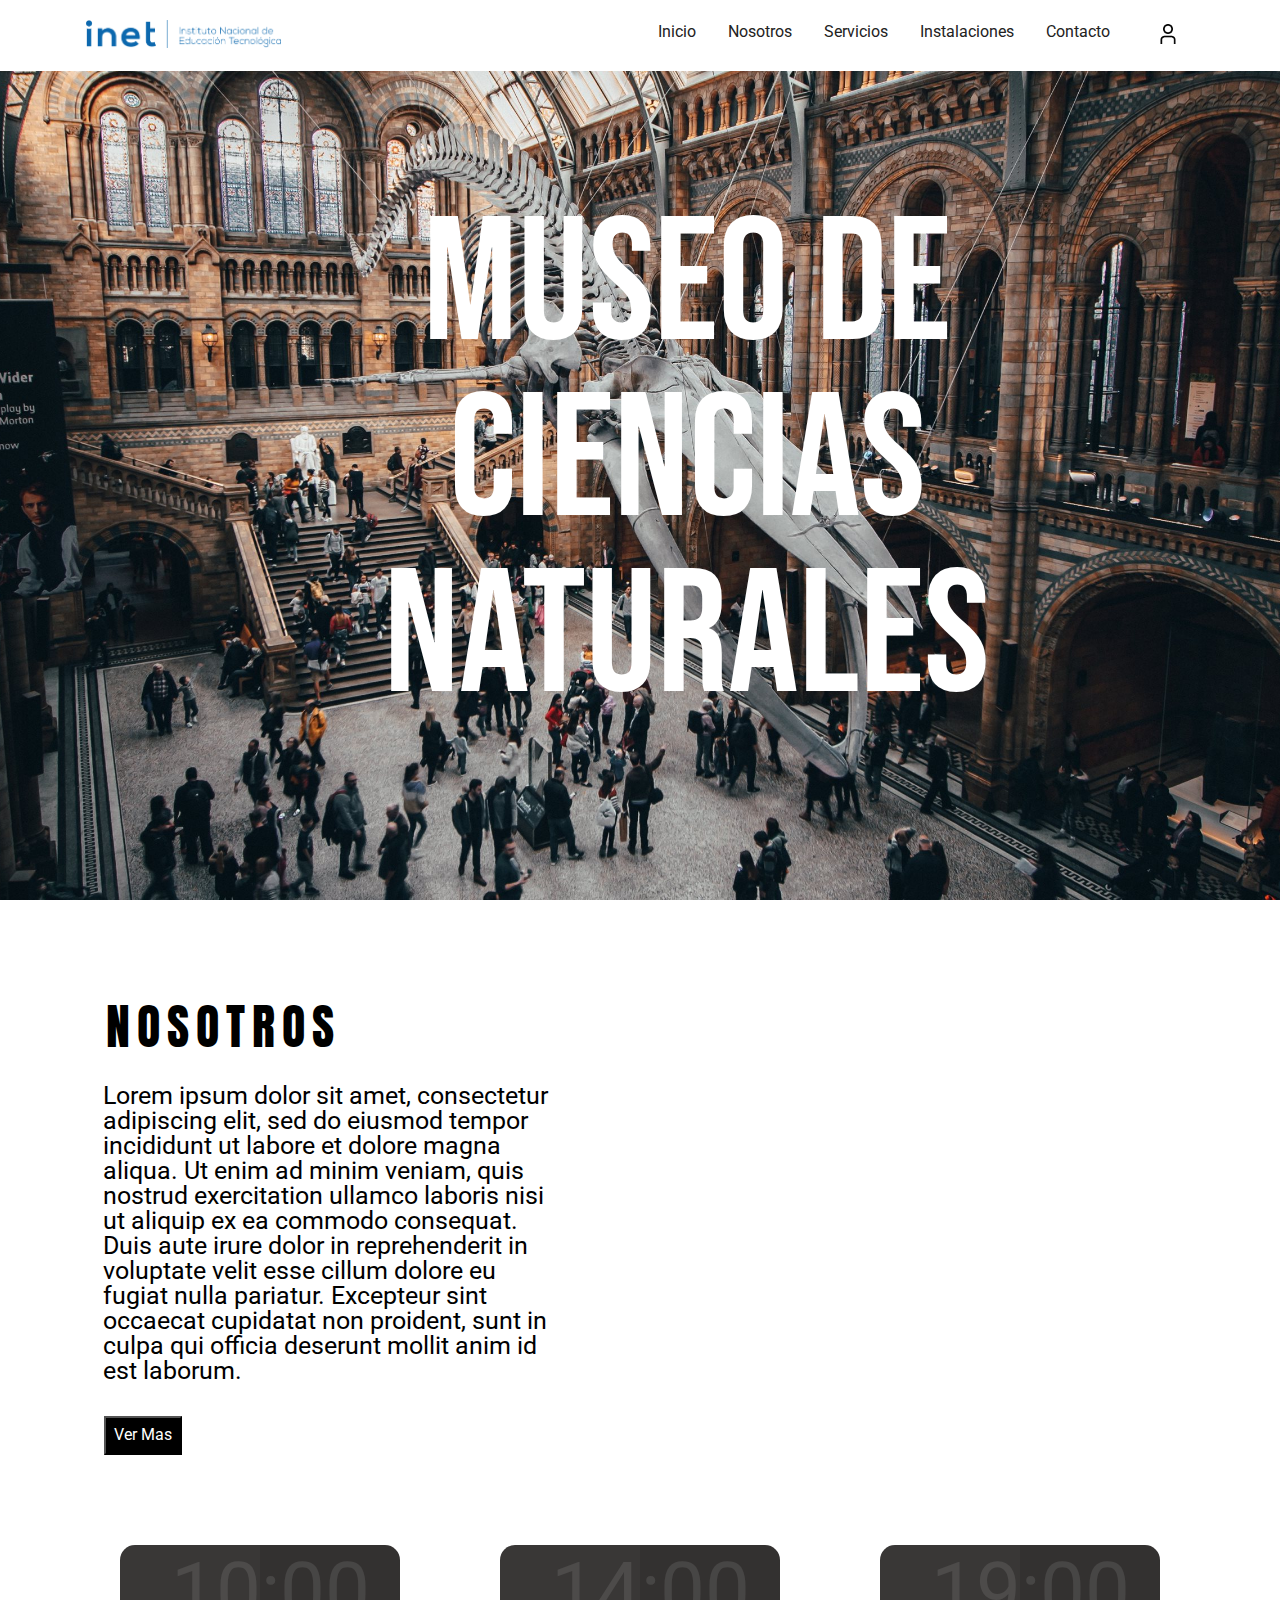
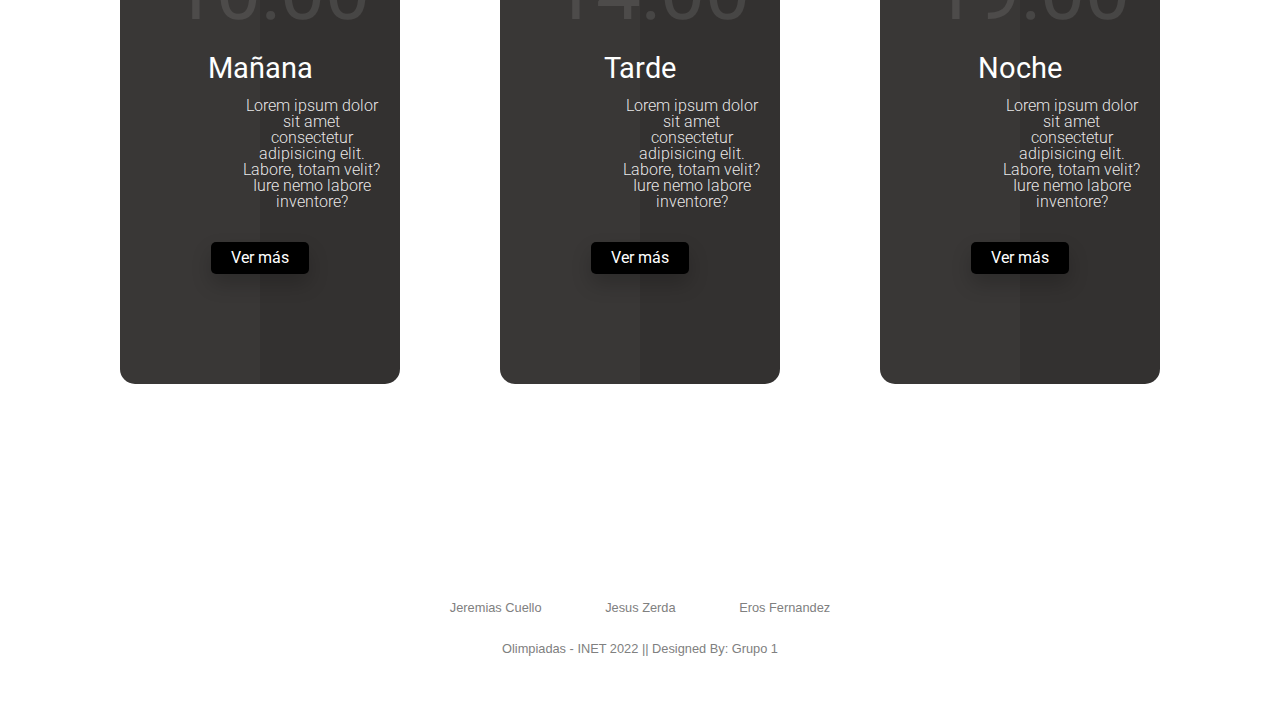
<file: index.html>
<!DOCTYPE html>
<html lang="en"><head><meta http-equiv="Content-Type" content="text/html; charset=UTF-8">
    
    <title>Olimpiada - INET</title>
    <meta name="viewport" content="width=device-width, initial-scale=1">
    <link rel="stylesheet" href="reset.css">
    <link rel="stylesheet" href="estilo.css">
    <link rel="stylesheet" href="header.css">
    <link rel="stylesheet" href="Normalize.css">
 </head>
  <body>

<!-- Encabezado -->

    <!-- Header Start -->
    <header id="inicio" class="site-header">
      <div class="wrapper site-header__wrapper">
        <a href="#" class="brand"><img class="logo" src="logo.png"></a>
        <nav class="nav">
          <a href="#" class="nav__toggle" aria-expanded="false" type="button"><img src="menu.png" height="25px" width="25px"></a>
          <ul class="nav__wrapper">
            <li class="nav__item"><a href="#inicio">Inicio</a></li>
            <li class="nav__item"><a href="#nosotros">Nosotros</a></li>
            <li class="nav__item"><a href="#servicios">Servicios</a></li>
            <li class="nav__item"><a href="#">Instalaciones</a></li>
            <li class="nav__item"><a href="#contacto">Contacto</a></li>
            <li class="nav__item"><a href="login.html"><img class="usuario-icon" src="usuario.png"></a></li>
          </ul>
        </nav>
      </div>
    </header><!-- Header Finish -->
    <style type="text/css">
 html{
  scroll-behavior: smooth;
  transition-delay: 1s;
 } 

 .usuario-icon {
  width: 20px;
  margin-left: 1rem;
 }

    </style>

<!-- Termina Encabezado -->

<!-- Titulo -->
    <section class="sections"><!-- Title Start -->
     <div class="principal">
      <div class="barra">

    <header class="titulo2">
     <center><div class="titulo"><h2>Museo de ciencias naturales</h2></div></center>
    </header>

      </div>
     </div>
    </section><!-- Title Finish -->

<!-- Termina Titulo -->

<!-- Nosotros -->

    <section id="nosotros" ><!-- Datos Start -->
     <div>

    <table><!-- Table Start -->
     <tr>
      <td>

    <div class="contenido"><!-- text Start -->
     <h1 class="sobre">NOSOTROS</h1>
      <p>Lorem ipsum dolor sit amet, consectetur adipiscing elit, sed do eiusmod tempor incididunt ut labore et dolore magna aliqua. Ut enim ad minim veniam, quis nostrud exercitation ullamco laboris nisi ut aliquip ex ea commodo consequat. Duis aute irure dolor in reprehenderit in voluptate velit esse cillum dolore eu fugiat nulla pariatur. Excepteur sint occaecat cupidatat non proident, sunt in culpa qui officia deserunt mollit anim id est laborum.</p><br>
      <button class="ver-mas">Ver Mas</button> 
    </div><!-- Text finish -->

      </td>
      <td>
      
      <div class="imagen"></div><!-- image -->

      </td>
     </tr>
    </table><!-- Table Finish -->

     </div>

    </section><!-- Datos Finish -->

<!-- Termina Nosotros -->

    <section id="servicios" class="hola"><!-- Datos Start -->
     <div>
<div class="container">
  <div class="card">
    <div class="box">
      <div class="content">
        <h2>10:00</h2>
        <h3>Mañana</h3>
        <p>Lorem ipsum dolor sit amet consectetur adipisicing elit. Labore, totam velit? Iure nemo labore inventore?</p>
        <a href="#">Ver más</a>
      </div>
    </div>
  </div>

  <div class="card">
    <div class="box">
      <div class="content">
        <h2>14:00</h2>
        <h3>Tarde</h3>
        <p>Lorem ipsum dolor sit amet consectetur adipisicing elit. Labore, totam velit? Iure nemo labore inventore?</p>
        <a href="#">Ver más</a>
      </div>
    </div>
  </div>

  <div class="card">
    <div class="box">
      <div class="content">
        <h2>19:00</h2>
        <h3>Noche</h3>
        <p>Lorem ipsum dolor sit amet consectetur adipisicing elit. Labore, totam velit? Iure nemo labore inventore?</p>
        <a href="#">Ver más</a>
      </div>
    </div>
  </div>
</div>
     </div>

    </section><!-- Datos Finish -->
 
<style type="text/css">
  .hola {
  background-image: url(fondito.jpg);
 background-repeat: no-repeat;
 background-attachment: fixed;
 background-position: center center;
 background-size: cover;
  }
@import url("https://fonts.googleapis.com/css2?family=Poppins:wght@300;400;500;700;800&display=swap");


 .container {
  display: flex;
  justify-content: center;
  align-items: center;
  flex-wrap: wrap;
  max-width: 100%;
  margin: 40px 0;
}

.container .card {
    position: relative;
    min-width: 320px;
    height: 479px;
    border-radius: 15px;
    margin: 30px;
    transition: 0.5s;
}


 .container .card .box {/*delantera*/
  position: absolute;
  top: 20px;
  left: 20px;
  right: 20px;
  bottom: 20px;
  background: #333130;
  border-radius: 15px;
  display: flex;
  justify-content: center;
  align-items: center;
  overflow: hidden;
  transition: 0.5s;
}

 .container .card .box:hover {
  transform: translateY(-50px);
}

 .container .card .box:before {
  content: "";
  position: absolute;
  top: 0;
  left: 0;
  width: 50%;
  height: 100%;
  background: rgba(255, 255, 255, 0.03);
}

 .container .card .box .content {
  padding: 20px;
  text-align: center;
}

 .container .card .box .content h2 {
position: absolute;
    top: 7px;
    right: 30px;
    font-size: 5rem;
  color: rgba(255, 255, 255, 0.1);
}

 .container .card .box .content h3 {
  font-size: 1.8rem;
  color: #fff;
  z-index: 1;
  transition: 0.5s;
  margin-bottom: 15px;
}

.container .card .box .content p {
  font-size: 1rem;
  font-weight: 300;
  color: rgba(255, 255, 255, 0.9);
  z-index: 1;
  transition: 0.5s;
}

.container .card .box .content a {
  position: relative;
  display: inline-block;
  padding: 8px 20px;
  background: black;
  border-radius: 5px;
  text-decoration: none;
  color: white;
  margin-top: 2rem;
  box-shadow: 0 10px 20px rgba(0, 0, 0, 0.2);
  transition: 0.5s;
}
.container .card .box .content a:hover {
  box-shadow: 0 10px 20px rgba(0, 0, 0, 0.6);
  background: #fff;
  color: #000;
}

</style>

<!-- FOOTER -->

    <footer id="contacto" >
      <div class="footer">
        <div class="row">
          <a href="#"><i class="fa fa-facebook"></i></a>
          <a href="#"><i class="fa fa-instagram"></i></a>

          <a href="#"><i class="fa fa-twitter"></i></a>
        </div>
<center>
        <div class="row">
          <ul>
            <li><a href="#">Jeremias Cuello</a></li>
            <li><a href="#">Jesus Zerda</a></li>
            <li><a href="#">Eros Fernandez</a></li>
          </ul>
        </div>

         <div class="row">
          Olimpiadas - INET 2022 || Designed By: Grupo 1
          
        </div>
</center>
      </div>
    </footer>

    <!-- FOOTER -->

    <style type="text/css">
      /* FOOTER */

.footer {
  margin-top: 4rem;
  padding: 30px 0px;
  font-family: "Play", sans-serif;
  text-align: center;
}


.footer .row {
  width: 100%;
  margin: 1% 0%;
  padding: 0.6% 0%;
  color: gray;
  font-size: 0.8em;
}

.footer .row a {
  text-decoration: none;
  color: gray;
  transition: 0.5s;
}

.footer .row a:hover {
  color: #3f4e4f;
}

.footer .row ul {
  width: 100%;
}

.footer .row ul li {
  display: inline-block;
  margin: 0px 30px;
}

.footer .row a i {
  font-size: 2em;
  margin: 0% 1%;
}

@media (max-width: 720px) {
  .footer {
    text-align: left;
    padding: 5%;
  }

.footer .row {
    width: 50%;
    margin-left: 1rem;
    padding: 0.6% 0%;
    color: gray;
    font-size: 0.8em;
}
  .footer .row ul li {
    display: block;
    margin: 10px 0px;
    text-align: left;
  }
  .footer .row a i {
    margin: 0% 3%;
  }

  .footer .row ul {
  width: 50%;
}
}

/*
.nav__wrapper es menu
.active es toggle
*/

/* FOOTER */
    </style>

</body></html>


<script type="text/javascript">/*
  const navMenu = document.querySelector(".nav__wrapper")
  const navToggle = document.querySelector("nav__toggle")
navToggle.addEventListener("click",()=> {
navMenu.classList.toggle(".nav__wrapper.active")
})
</script>
</file>
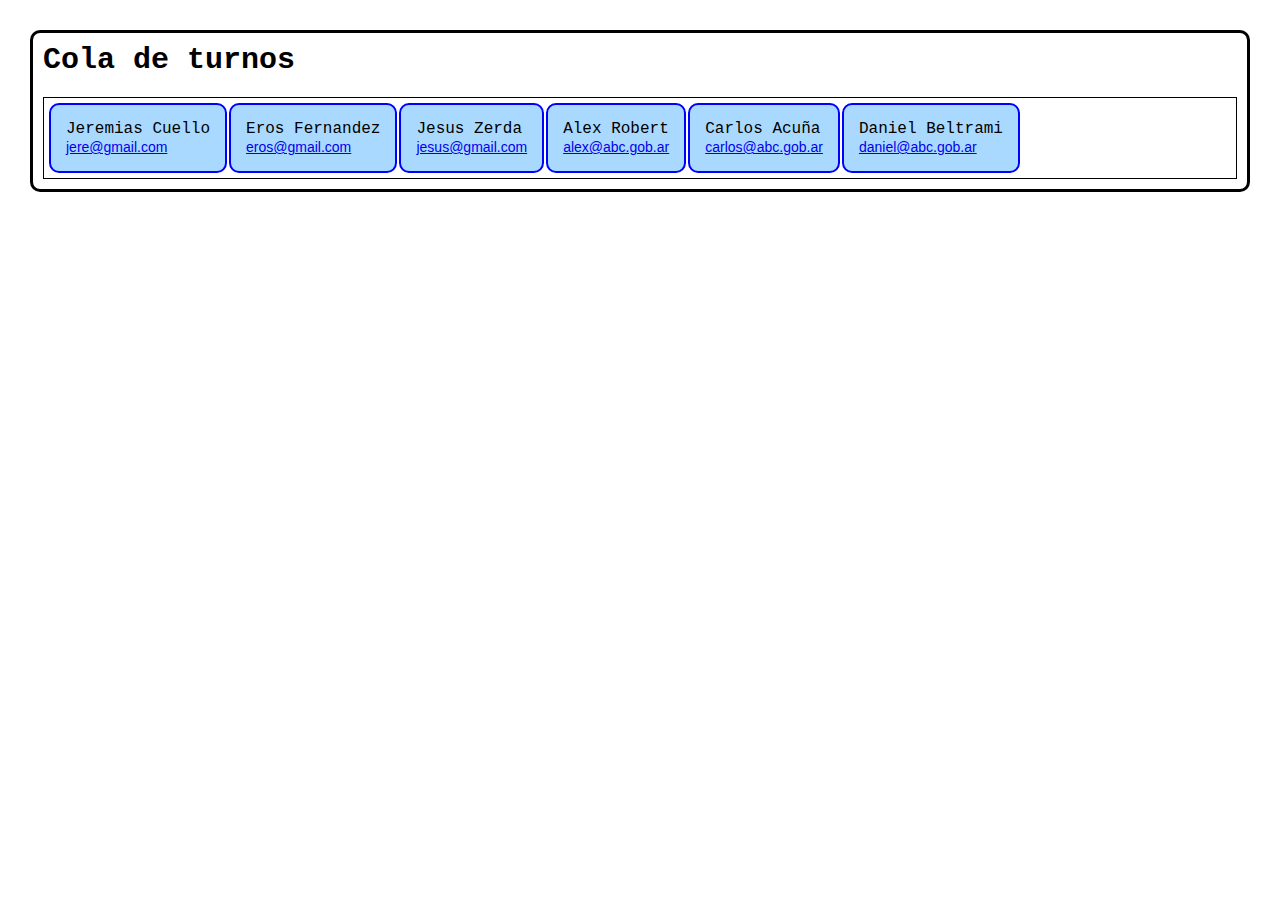
<file: Management/index.html>
<!DOCTYPE html>
<html lang="es">
<head>
  <meta charset="UTF-8">
  <meta http-equiv="X-UA-Compatible" content="IE=edge">
  <meta name="viewport" content="width=device-width, initial-scale=1.0">
  <title>Ver Cola</title>

  <link rel="stylesheet" href="styles/main.css">
  <link rel="shortcut icon" href="https://localhost/Web-de-Gestion/img/shortcut_icon.png">
</head>
<body>
  <div class="cola">
    <h2>Cola de turnos</h2>
    <div class="cola__turnos">
      <div class="turno">
        <p class="turno__nombre">Jeremias Cuello</p>
        <a class="turno__email" href="#/">jere@gmail.com</a>
      </div>
      <div class="turno">
        <p class="turno__nombre">Eros Fernandez </p>
        <a class="turno__email" href="#/"> eros@gmail.com </a>
      </div>
      <div class="turno">
        <p class="turno__nombre">Jesus Zerda </p>
        <a class="turno__email" href="#/"> jesus@gmail.com </a>
      </div>
      <div class="turno">
        <p class="turno__nombre">Alex Robert </p>
        <a class="turno__email" href="#/"> alex@abc.gob.ar</a>
      </div>
      <div class="turno">
        <p class="turno__nombre">Carlos Acuña </p>
        <a class="turno__email" href="#/"> carlos@abc.gob.ar</a>
      </div>
      <div class="turno">
        <p class="turno__nombre">Daniel Beltrami </p>
        <a class="turno__email" href="#/"> daniel@abc.gob.ar</a>
      </div>
    </div>
  </div>
</body>
</html>
</file>
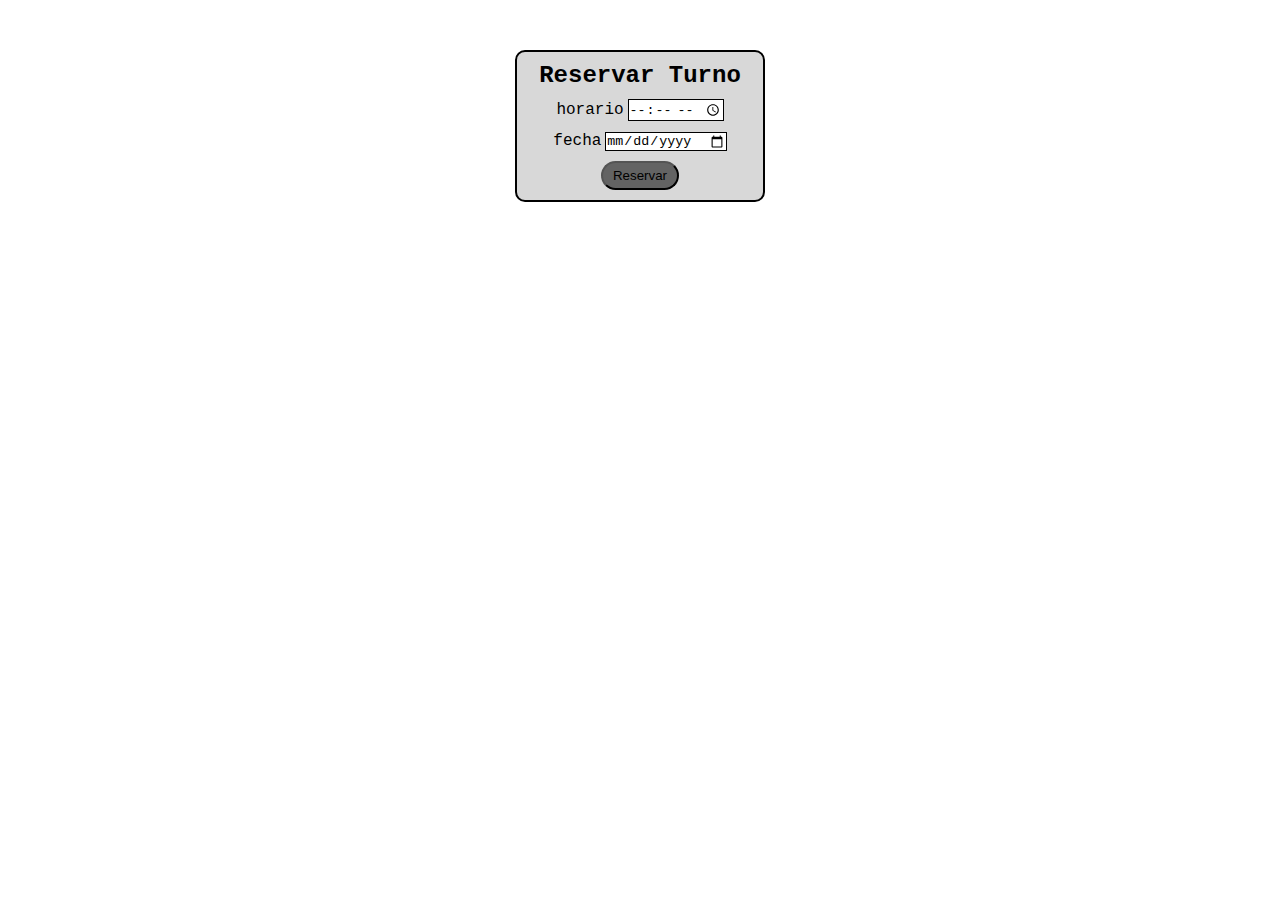
<file: Reservar/index.html>
<!DOCTYPE html>
<html lang="es">
<head>
  <meta charset="UTF-8">
  <meta http-equiv="X-UA-Compatible" content="IE=Chrome">
  <meta name="viewport" content="width=device-width, initial-scale=1.0">
  
  <title>Nombre | Reservar</title>

  <link rel="shortcut icon" href="https://localhost/Web-de-Gestion/img/shortcut_icon.png">
  <link rel="stylesheet" href="styles/main.css">

</head>
<body>
  <form class="form" action="reserve.php" method="POST">
    <h2>Reservar Turno</h2>
    <div class="control">
      <label for="inp_schedule">horario</label>
      <input type="time" min="07:00" max="18:00" id="inp_schedule" name="inp_schedule">
    </div>
    <div class="control">
      <label for="inp_date">fecha</label>
      <input type="date" id="inp_date" name="inp_date">
    </div>
    <div class="control">
      <button class="form__submit" type="submit"> Reservar </button>
    </div>
  </form>
</body>
</html>
</file>
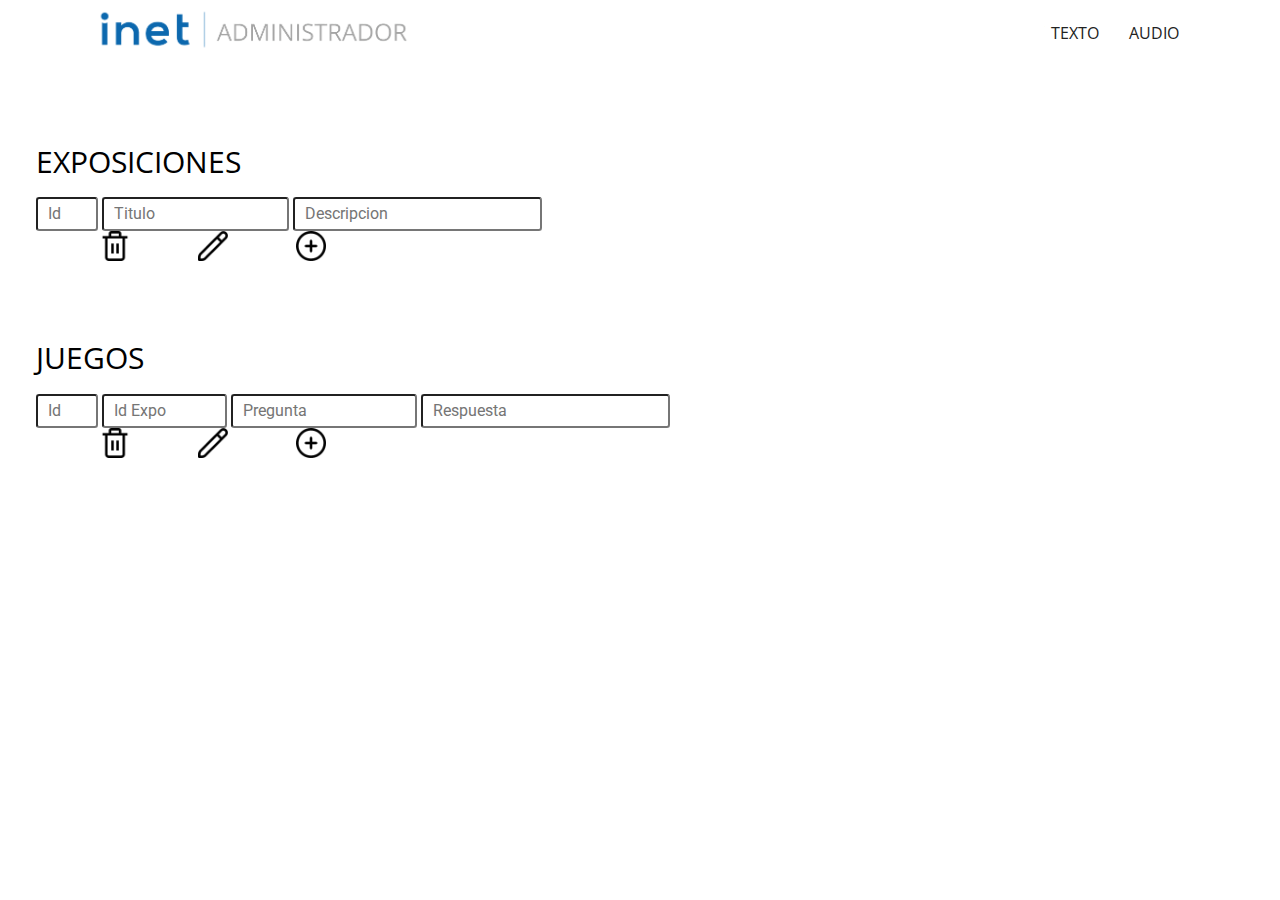
<file: administrador.html>
<!DOCTYPE html>
<html>
<head>
  <meta charset="utf-8">
   <meta name="viewport" content="width=device-width, initial-scale=1.0">

  <title> CRUD - Administrador INET</title>
  <link rel="stylesheet" type="text/css" href="estilo.css">
  <link rel="stylesheet" type="text/css" href="reset.css">
  <link rel="stylesheet" type="text/css" href="Normalize.css">

        <link href="https://fonts.googleapis.com/css?family=Roboto" rel="stylesheet">

</head>
<body>

 <!-- Header Start -->

      <div class="wrapper site-header__wrapper">
        <a href="#" class="brand"><img class="logo" src="InetAdministrador.png"></a>
        <nav class="nav">
          <ul class="nav__wrapper">
            <li class="nav__item"><a href="#inicio">TEXTO</a></li>
            <li class="nav__item"><a href="#nosotros">AUDIO</a></li>

          </ul>
        </nav>
      </div>
 
    <!-- Header Finish -->


    <section><!-- Datos Start -->

   
      
      <h1>EXPOSICIONES</h1>  

     <form>
       
 <div class="div_uno">
  <input type="number" class="form__input" id="id" placeholder="Id" required="" />  <br>
  <input type="text" class="form__input_dos" id="title" placeholder="Titulo" required="" />  <br>
  <input type="text" class="form__input_tres" id="descripcion" placeholder="Descripcion" required="" />  
    <br>
     <div class="pics">
  <a href="#"><img src="basura.png" class="basura"></a>
  <a href="#"><img src="lapiz.png" class="basura"></a>
   <a href="#"><img src="agregar.png" class="basura"></a>
     </div>
  
 </div>

     </form>

    </div>
   

    </section><!-- Datos Finish -->

<div class="linea"></div>

    <section><!-- Datos Start -->

    
     <div class="juegos">
      <h1>JUEGOS</h1>  
     </div> 
     <form>
     <div class="div_uno">  

  <input type="number" class="form__input" id="id" placeholder="Id" required="" />  <br>
  <input type="number" class="form__input_expo" id="id" placeholder="Id Expo" required="" />  <br>
  <input type="text" class="form__input_dos" id="title" placeholder="Pregunta" required="" />  <br>
  <input type="text" class="form__input_tres" id="descripcion" placeholder="Respuesta" required="" />  
   <br>
  <div class="pics">
  <a href="#"><img src="basura.png" class="basura"></a>
  <a href="#"><img src="lapiz.png" class="basura"></a>
  <a href="#"><img src="agregar.png" class="basura"></a>
  </div>
 </div>

     </form>

   
   

    </section><!-- Datos Finish -->

<style type="text/css">


br{
  display: none;
}

.form__input_expo{
   font-family: 'Roboto', sans-serif;
    color: #333;
    font-size: 1rem;
    padding: 6px 10px;
    border-radius: 0.2rem;
    width: 10%;
}

.basura {
  margin-left: 4rem;
  height: 30px;
  width: 30px;
}

  section {
    position: relative;
    margin-top: 5rem;
    font-size: 15px;
    margin-left: 36px;  
  }
.form__input {
    font-family: 'Roboto', sans-serif;
    color: #333;
    font-size: 1rem;
    padding: 6px 10px;
    border-radius: 0.2rem;
    width: 5%;
}

.form__input_dos {
    font-family: 'Roboto', sans-serif;
    color: #333;
    font-size: 1rem;
    padding: 6px 10px;
    border-radius: 0.2rem;
    width: 15%;
}

.form__input_tres {
    font-family: 'Roboto', sans-serif;
    color: #333;
    font-size: 1rem;
    padding: 6px 10px;
    border-radius: 0.2rem;
    width: 20%;

}

li {
  margin: 15px;
}

/*



.pics {
    margin-top: 7rem;
    margin-left: 18rem;
}
input{
  width: 30%;
}

br{
  display: block;
}

form {
  margin-top: 5rem;
}


.logo {
    width: 60%;
}

header__wrapper {
    display: flex;

    padding-top: 0;
    
    margin-top: 3rem;
}


.nav__item a {
    display: block;
    padding: 1.5rem 1rem;
    font-size: 2rem;
}

h1 {
    font-size: 5em;
    margin: 0.67em 216px;
}*/




</style>


</body>
</html>

<style>
@import url('https://fonts.googleapis.com/css2?family=Open+Sans:wght@300&display=swap');

.boxed {
max-resolution: 1rem;
}


html {
  font-family: 'Open Sans', sans-serif;}

.brand {
  font-weight: bold;
  font-size: 20px; }

.site-header {
  position: fixed;
  background-color: #fff; }

.site-header__wrapper {
  padding-top: 1rem;
  padding-bottom: 1rem; }
  @media (min-width: 600px) {
    .site-header__wrapper {
      display: flex;
      justify-content: space-between;
      align-items: center;
      padding-top: 0;
      padding-bottom: 0; } }
@media (min-width: 600px) {
  .nav__wrapper {
    display: flex; } }

@media (max-width: 599px) {
  .nav__wrapper {
    position: absolute;
    top: 100%;
    right: 0;
    left: 0;
    z-index: -1;
    background-color: #d9f0f7;
    visibility: hidden;
    opacity: 0;
    transform: translateY(-100%);
    transition: transform 0.3s ease-out, opacity 0.3s ease-out; }
    .nav__wrapper.active {
      visibility: visible;
      opacity: 1;
      transform: translateY(0); } }



      @media  (max-width: 600px){
h1 {
    font-size: 2em;
    margin: 0.67em 83px;
}

br {
  display: block;
}

.basura {
margin-left: 5rem;
    height: 20px;
    width: 20px;
    margin-top: 2rem;
}

.form__input, .form__input_expo, .form__input_dos, .form__input_tres {
    font-family: 'Roboto', sans-serif;
    color: #333;
    font-size: 1rem;
    padding: 6px 10px;
    border-radius: 0.2rem;
    width: 80%;
    margin-left: 37px;
}

.juegos {
  margin-left: 2rem;
}

.logo {
    width: 45%;
}

}

</style>
</file>
<file: estilo.css>
/*Imports*/
@import url('https://fonts.googleapis.com/css2?family=Bebas+Neue&display=swap');

@import url("https://fonts.googleapis.com/css2?family=Roboto:wght@400;700&display=swap");

@import url('https://fonts.googleapis.com/css2?family=Anton&display=swap');

/*//////////*/
.wrapper {
  max-width: 1140px;
  padding-left: 1rem;
  padding-right: 1rem;
  margin-left: auto;
  margin-right: auto;
}

*,
*:before,
*:after {
  box-sizing: border-box;
  margin: 0px;
}

a {
  text-decoration: none;
  color: #222;
}

html {
  -webkit-font-smoothing: antialiased;
  -moz-osx-font-smoothing: grayscale;
}

body {
  font-family: "Roboto", sans-serif;
  margin: 10px;
}

h1{
  font-family: 'Bebas Neue', cursive;
}

.sr-only {
  position: absolute;
  clip: rect(1px, 1px, 1px, 1px);
  padding: 0;
  border: 0;
  height: 1px;
  width: 1px;
  overflow: hidden;
}

.button {
  -webkit-appearance: none;
     -moz-appearance: none;
          appearance: none;
  color: #fff;
  background-color: #fff;
  min-width: 120px;
  padding: 0.5rem 1rem;
  border-radius: 5px;
  text-align: center;
}

.button svg {
  display: inline-block;
  vertical-align: middle;
  width: 24px;
  height: 24px;
  fill: #fff;
}

.button span {
  display: none;
}

@media (min-width: 600px) {
  .button span {
    display: initial;
  }
}

.button--icon {
  min-width: initial;
  padding: 0.5rem;
}

/*Logo*/
.logo{
  width: 35%;
}
/*/////////////////*/

/*Seccion*/

     .sections {
    position: relative;
    width: 100%;
    min-height: 100vh;
    padding: 100px;
    display: flex;
    justify-content: space-between;
    align-content: center;
    background: #fff;
  }

.sections {
  background-image: url(fondo.jpg);
  background-repeat: no-repeat;
 background-attachment: fixed;
 background-position: center center;
 background-size: cover;
}

/*////////////////*/

/*Titulo*/

  .titulo {
  padding-bottom: 21px;
}

.titulo h2 {
  font-size: 11rem;
  position: absolute;
    width: 30%;
    display: flex;
    color: #fff;
font-family: 'Bebas Neue', cursive;}

 .titulo2
 {
    position: absolute;
    top: 0;
    left: 0;
    width: 100%;
    padding: 10% 30%;
    display: flex;
    justify-content: space-between;
    align-items: center;

  }

  @media (max-width: 599px){

    .titulo2 {
    position: absolute;
    top: 0;
    left: 0;
    width: 100%;
    padding: 30% 20%;
    display: flex;
    justify-content: space-between;
    align-items: center;
  }

    .titulo h2 {
    font-size: 80px;
    position: absolute;
    width: 30%;
    display: flex;
    color: #fff;
    font-family: 'Bebas Neue', cursive;
}

}

/*///////////////*/

/*Tablas*/

td /*Caja*/
{ 
  max-width: 35rem;
}

.sobre /*Titulo*/
{
    font-family: 'Anton', sans-serif;
    padding-left: 19%;
    font-size: 3rem;
    letter-spacing: 7px;
}

p /*Texto*/
{
    font-size: 25px;
    margin-left: 103px;
}

.ver-mas /*Boton*/ 
{
  margin-top: 3%;
    margin-left: 6.5rem;
    background: black;
    color: white;
    padding: 8px
}

.imagen /*Posible imagen*/
{
  padding-top: 10px;

}

.contenido /*Todo*/
{
  margin: 0;
}

/*Responsive*/
@media (max-width: 599px) 
{

td /*Caja*/
{
    max-width: 20rem;
}
    
.sobre /*Titulo*/
{
    font-family: 'Anton', sans-serif;
    padding-left: 20%;
    font-size: 3rem;
}

p /*Texto*/
{
    font-size: 20px;
    margin-left: 55px;
    line-height: 19px;

}

.ver-mas /*Boton*/ 
{
    margin-top: 1rem;
    margin-left: 9rem;
    background: black;
    color: white;
    padding: 8px;
}

}/*Finish Responsive*/

/*///////////////*/
</file>
<file: header.css>
/* 
** The Header Media Queries **
** Tweak as per your needs **
*/
.brand {
  font-weight: bold;
  font-size: 20px; }

.site-header {
  position: relative;
  background-color: #fff; }

.site-header__wrapper {
  padding-top: 1rem;
  padding-bottom: 1rem; }
  @media (min-width: 600px) {
    .site-header__wrapper {
      display: flex;
      justify-content: space-between;
      align-items: center;
      padding-top: 0;
      padding-bottom: 0; } }
@media (min-width: 600px) {
  .nav__wrapper {
    display: flex; } }

@media (max-width: 599px) {
  .nav__wrapper {
    position: absolute;
    top: 100%;
    right: 0;
    left: 0;
    z-index: -1;
    background-color: #d9f0f7;
    visibility: hidden;
    opacity: 0;
    transform: translateY(-100%);
    transition: transform 0.3s ease-out, opacity 0.3s ease-out; }
    .nav__wrapper.active {
      visibility: visible;
      opacity: 1;
      transform: translateY(0); } }

.nav__item a {
  display: block;
  padding: 1.5rem 1rem; }

.nav__toggle {
  display: none; }
  @media (max-width: 599px) {
    .nav__toggle {
      display: block;
      position: absolute;
      right: 1rem;
      top: 1rem; } }
</file>
<file: Management/styles/main.css>
*{
  margin: 0;
  padding: 0;
  box-sizing: border-box;
}

.cola{
  display: flex;
  flex-direction: column;
  border: solid black 3px;
  padding: 10px;
  border-radius: 10px;
  margin: 30px;
}

.cola h2{
  font-family: 'Courier New', Courier, monospace;
  font-size: 30px;
  margin-bottom: 20px;
}

.cola__turnos{
  display: flex;
  flex-direction: row;
  gap: 2px;
  border: solid black 1px;
  padding: 5px;
}

.turno{
  background-color: rgb(170, 217, 255);
  padding: 15px;
  border: solid blue 2px;
  border-radius: 10px;
}

.turno__nombre{
  font-family: 'Courier New', Courier, monospace;

}

.turno__email{
  font-family: Arial, Helvetica, sans-serif;
  font-size: 14px;
}
</file>
<file: Reservar/styles/main.css>
*{
  margin: 0;
  padding: 0;
  box-sizing: border-box;
}

body{
  display: grid;
  grid-template-columns: auto;
  justify-content: center;
}

.form{
  display: flex; 
  flex-direction: column;
  border: solid black 2px;
  border-radius: 10px;
  padding: 10px;
  margin-top: 50px;
  width: 250px;
  gap: 10px;
  align-items: center;
  background-color: rgb(216, 216, 216);
}

.control label{
  font-family: 'Courier New', Courier, monospace;
}
.control input{
  font-family: 'Courier New', Courier, monospace;
  border: solid black 1px;
}

form h2{
  font-family: 'Courier New', Courier, monospace;
}

.form__submit{
  background-color: rgb(99, 99, 99);
  padding: 5px 10px;
  border-radius: 15px;
}
</file>
